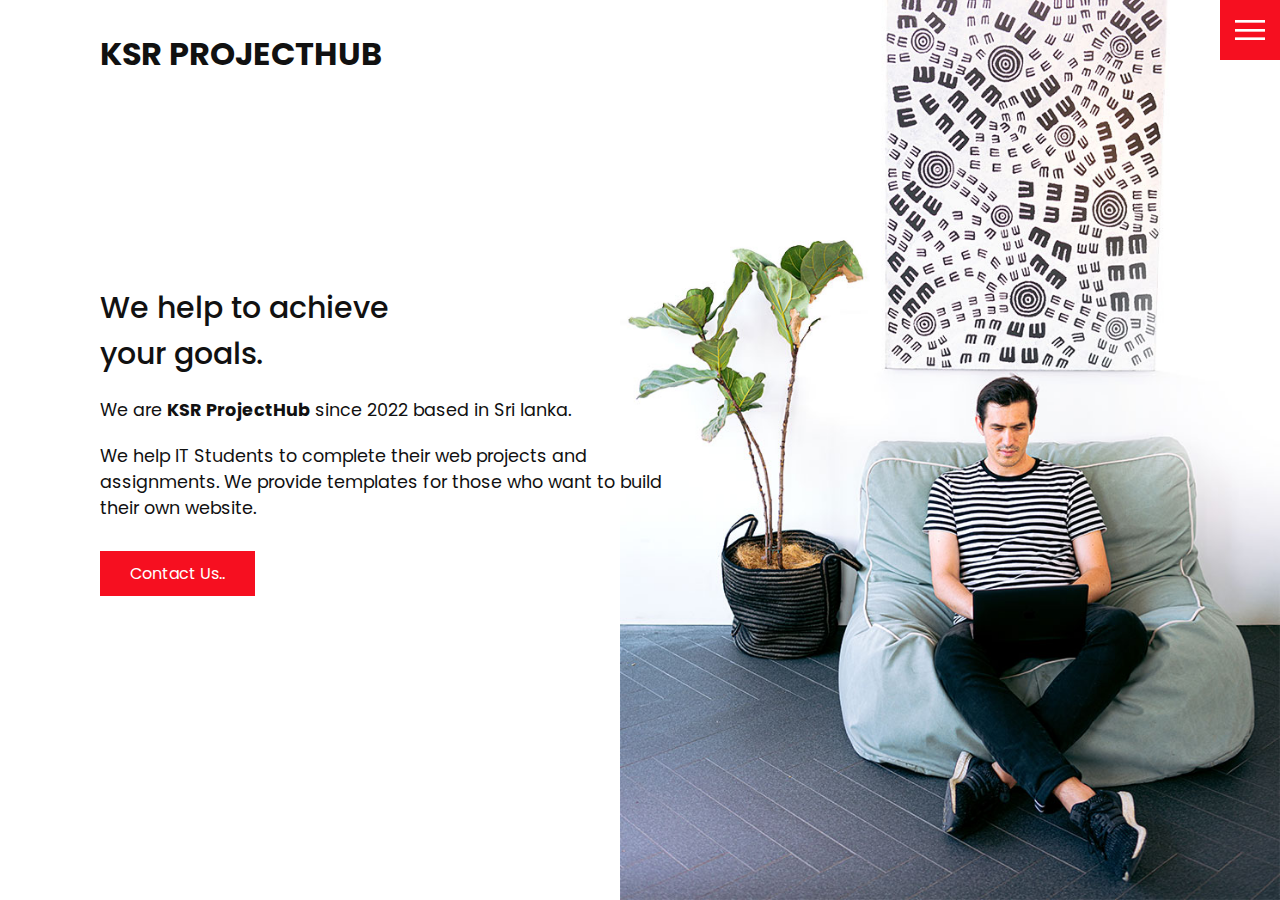
<file: index.html>
<!DOCTYPE html>
<html lang="en">

<head>
    
 <!-- Google Tag Manager -->
<script>(function(w,d,s,l,i){w[l]=w[l]||[];w[l].push({'gtm.start':
new Date().getTime(),event:'gtm.js'});var f=d.getElementsByTagName(s)[0],
j=d.createElement(s),dl=l!='dataLayer'?'&l='+l:'';j.async=true;j.src=
'https://www.googletagmanager.com/gtm.js?id='+i+dl;f.parentNode.insertBefore(j,f);
})(window,document,'script','dataLayer','GTM-M5QPXLR');</script>
<!-- End Google Tag Manager -->

    <meta charset="UTF-8" />
    <meta http-equiv="X-UA-Compatible" content="IE=edge" />
    <meta name="viewport" content="width=device-width, initial-scale=1.0" />
    <link rel="stylesheet" href="css/style.css" />
    <link rel="icon" type="image/png" sizes="32x32" href="images/icons2/favicon-32x32.png">
    <link rel="icon" type="image/png" sizes="96x96" href="images/icons2/favicon-96x96.png">
    <link rel="icon" type="image/png" sizes="16x16" href="images/icons2/favicon-16x16.png">
    <link rel="manifest" href="images/icons2/manifest.json">
    <meta name="msapplication-TileColor" content="#ffffff">
    <meta name="msapplication-TileImage" content="/ms-icon-144x144.png">
    <meta name="theme-color" content="#ffffff">
    <meta name="google-site-verification" content="RAagbKACglfW7ir-0SI8Kvpi5HP1H6T0ACqOokYTdX0" />
    <title>KSR PROJECTHUB</title>
</head>

<body>
    <!-- Google Tag Manager (noscript) -->
<noscript><iframe src="https://www.googletagmanager.com/ns.html?id=GTM-M5QPXLR"
height="0" width="0" style="display:none;visibility:hidden"></iframe></noscript>
<!-- End Google Tag Manager (noscript) -->
        <div class="logo">KSR PROJECTHUB</div>
        <div class="toggle"></div>
        <div class="navigation">
            <ul>
                <li><a href="index">Home</a></li>
                <!-- <li><a href="services.html">Services</a></li>
                <li><a href="aboutus.html">About Us</a></li>
                <li><a href="work.html">Projects</a></li>-->
                <li><a href="contact">Contact</a></li>
            </ul>
            <div class="social-bar">
                <ul>
                    <li>
                        <a href="https://facebook.com">
                            <img src="images/facebook.png" target="_blank" alt="" />
                        </a>
                    </li>
                    <li>
                        <a href="https://twitter.com">
                            <img src="images/twitter.png" target="_blank" alt="" />
                        </a>
                    </li>
                    <li>
                        <a href="https://www.instagram.com/ksrprojecthub/">
                            <img src="images/instagram.png" target="_blank" alt="link_to_instagram" />
                        </a>
                    </li>
                </ul>
                <a href="mailto:you@email.com" class="email-icon">
                    <img src="images/email.png" alt="" />
                </a>
            </div>
        </div>
    </header>

    <section class="home">
        <img src="images/home-img.jpg" class="home-img" alt="" />
        <div class="home-content">
            <h1>
                We help to achieve <br /> your goals.
            </h1>
            <p>
                We are <strong>KSR ProjectHub</strong> since 2022 based in Sri lanka.
            </p>
            <p>
                We help IT Students to complete their web projects and assignments. We provide templates for those who want to build their own website.
            </p>
            <a href="contact" class="btn">Contact Us..</a>
        </div>
    </section>

    <script src="js/script.js"></script>
</body>

</html>
</file>
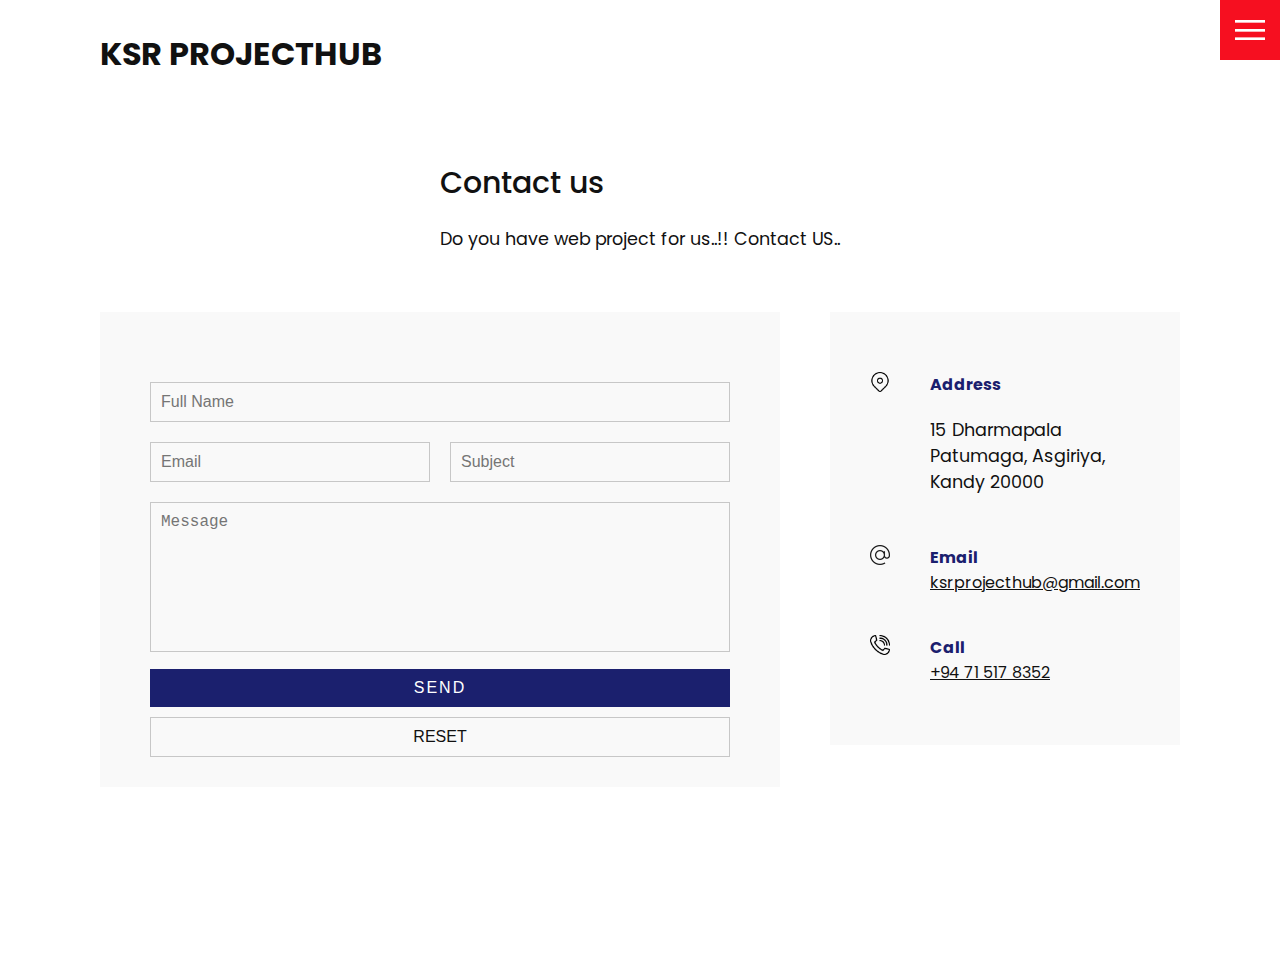
<file: contact.html>
<!DOCTYPE html>
<html lang="en">

<head>
<!-- Google Tag Manager -->
<script>(function(w,d,s,l,i){w[l]=w[l]||[];w[l].push({'gtm.start':
new Date().getTime(),event:'gtm.js'});var f=d.getElementsByTagName(s)[0],
j=d.createElement(s),dl=l!='dataLayer'?'&l='+l:'';j.async=true;j.src=
'https://www.googletagmanager.com/gtm.js?id='+i+dl;f.parentNode.insertBefore(j,f);
})(window,document,'script','dataLayer','GTM-M5QPXLR');</script>
<!-- End Google Tag Manager -->
    <meta charset="UTF-8" />
    <meta http-equiv="X-UA-Compatible" content="IE=edge" />
    <meta name="viewport" content="width=device-width, initial-scale=1.0" />
    <link rel="stylesheet" href="css/style.css" />
    <link rel="icon" type="image/png" sizes="32x32" href="images/icons2/favicon-32x32.png">
    <link rel="icon" type="image/png" sizes="96x96" href="images/icons2/favicon-96x96.png">
    <link rel="icon" type="image/png" sizes="16x16" href="images/icons2/favicon-16x16.png">
    <link rel="manifest" href="images/icons2/manifest.json">
    <meta name="msapplication-TileColor" content="#ffffff">
    <meta name="msapplication-TileImage" content="/ms-icon-144x144.png">
    <meta name="theme-color" content="#ffffff">
    <title>KSR PROJECTHUB</title>

<body>
<!-- Google Tag Manager (noscript) -->
<noscript><iframe src="https://www.googletagmanager.com/ns.html?id=GTM-M5QPXLR"
height="0" width="0" style="display:none;visibility:hidden"></iframe></noscript>
<!-- End Google Tag Manager (noscript) -->
    <header>
        <div class="logo">KSR PROJECTHUB</div>
        <div class="toggle"></div>
        <div class="navigation">
            <ul>
                <li><a href="index">Home</a></li>
                <!--<li><a href="services.html">Services</a></li>
                <li><a href="work.html">Projects</a></li>-->
                <li><a href="contact">Contact</a></li>
            </ul>
            <div class="social-bar">
                <ul>
                    <li>
                        <a href="https://facebook.com">
                            <img src="images/facebook.png" target="_blank" alt="" />
                        </a>
                    </li>
                    <li>
                        <a href="https://twitter.com">
                            <img src="images/twitter.png" target="_blank" alt="" />
                        </a>
                    </li>
                    <li>
                        <a href="https://instagram.com">
                            <img src="images/instagram.png" target="_blank" alt="" />
                        </a>
                    </li>
                </ul>
                <a href="mailto:you@email.com" class="email-icon">
                    <img src="images/email.png" alt="" />
                </a>
            </div>
        </div>
    </header>

    <section>
        <div class="title">
            <h1>Contact us</h1>
            <p>
                Do you have web project for us..!! Contact US..
            </p>
        </div>
        <div class="contact">
            <div class="contact-form">
                <form action="https://formsubmit.co/ksrprojecthub@gmail.com" method="POST">
                    <div class="row">
                        <div class="input100">
                            <input type="text" placeholder="Full Name" id="name" name="name" required/>
                        </div>
                    </div>
                    <div class="row">
                        <div class="input50">
                            <input type="email" placeholder="Email" name="email" required />
                        </div>
                        <div class="input50">
                            <input type="text" placeholder="Subject" name="subject" id="subject" required />
                        </div>
                    </div>
                    <div class="row">
                        <div class="input100">
                            <textarea placeholder="Message" name="message" id="message" required></textarea>
                        </div>
                    </div>
                    <div class="row">
                        <div class="input100">
                            <div id="captcha">
                                <div data-callback="submit" data-theme="dark" data-sitekey="6LdyeCUfAAAAAFPnlxfQR2AYAIfrsxOZexj6mnAV" class="g-recaptcha"></div>
                                <script src="https://www.google.com/recaptcha/api.js?" async defer></script>
    
                            </div>
                        </div>
                    </div>
                    <div class="row">
                        <div class="input100">
                            <input type="hidden" value="https://mail.google.com/" name="url">
                            
                            <input type="submit" value="Send" />
                            <input type="reset" value="RESET" />
                        </div>
                    </div>
                </form>
            </div>

            <div class="contact-info">
                <div class="info-box">
                    <img src="images/address.png" class="contact-icon" alt="" />
                    <div class="details">
                        <h4>Address</h4>
                        <p>15 Dharmapala Patumaga, Asgiriya, Kandy 20000</p>
                    </div>
                </div>
                <div class="info-box">
                    <img src="images/email.png" class="contact-icon" alt="" />
                    <div class="details">
                        <h4>Email</h4>
                        <a href="mailto:ksrprojecthub@gmail.com">ksrprojecthub@gmail.com</a>
                        <!--<a href="mailto:anyone@example.com">anyone@example.com</a>-->
                    </div>
                </div>
                <div class="info-box">
                    <img src="images/call.png" class="contact-icon" alt="" />
                    <div class="details">
                        <h4>Call</h4>
                        <a href="tel:+94715178352">+94 71 517 8352</a>
                        <!--<a href="tel:+19784444444">+1 978 555 4444</a>-->
                    </div>
                </div>
            </div>
        </div>
    </section>

    <script src="js/script.js"></script>
</body>

</html>
</file>
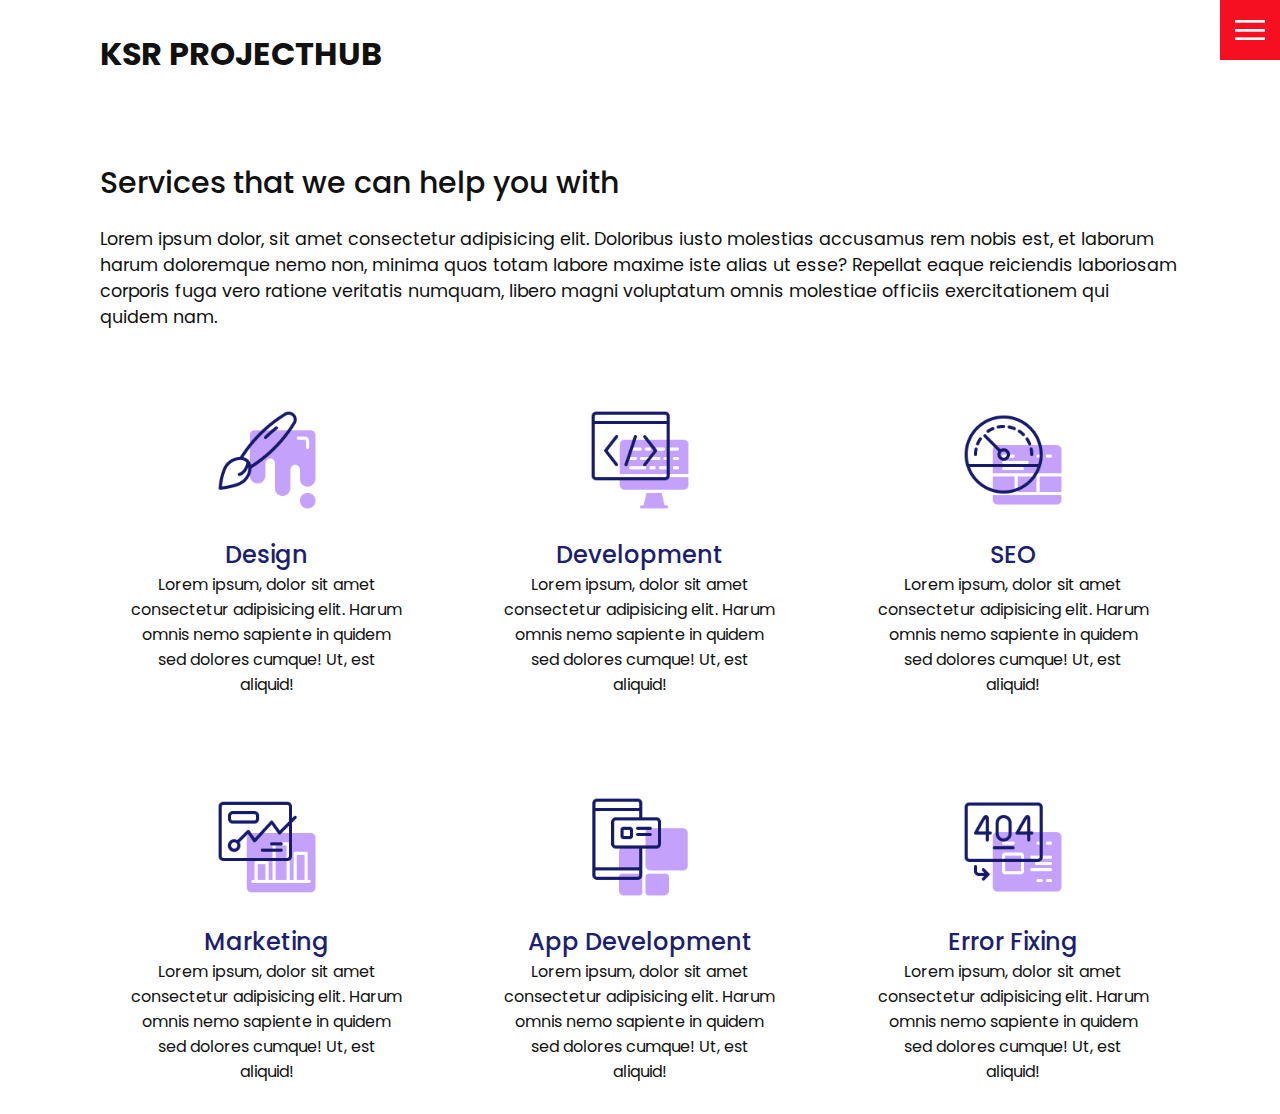
<file: services.html>
<!DOCTYPE html>
<html lang="en">

<head>
    <!-- Google Tag Manager -->
<script>(function(w,d,s,l,i){w[l]=w[l]||[];w[l].push({'gtm.start':
new Date().getTime(),event:'gtm.js'});var f=d.getElementsByTagName(s)[0],
j=d.createElement(s),dl=l!='dataLayer'?'&l='+l:'';j.async=true;j.src=
'https://www.googletagmanager.com/gtm.js?id='+i+dl;f.parentNode.insertBefore(j,f);
})(window,document,'script','dataLayer','GTM-M5QPXLR');</script>
<!-- End Google Tag Manager -->
    <meta charset="UTF-8" />
    <meta http-equiv="X-UA-Compatible" content="IE=edge" />
    <meta name="viewport" content="width=device-width, initial-scale=1.0" />
    <link rel="stylesheet" href="css/style.css" />
    <link rel="icon" type="image/png" sizes="32x32" href="images/icons2/favicon-32x32.png">
    <link rel="icon" type="image/png" sizes="96x96" href="images/icons2/favicon-96x96.png">
    <link rel="icon" type="image/png" sizes="16x16" href="images/icons2/favicon-16x16.png">
    <link rel="manifest" href="images/icons2/manifest.json">
    <meta name="msapplication-TileColor" content="#ffffff">
    <meta name="msapplication-TileImage" content="/ms-icon-144x144.png">
    <meta name="theme-color" content="#ffffff">
    <title>KSR PROJECTHUB</title>
</head>

<body>
<!-- Google Tag Manager (noscript) -->
<noscript><iframe src="https://www.googletagmanager.com/ns.html?id=GTM-M5QPXLR"
height="0" width="0" style="display:none;visibility:hidden"></iframe></noscript>
<!-- End Google Tag Manager (noscript) -->
    <header>
        <div class="logo">KSR PROJECTHUB</div>
        <div class="toggle"></div>
        <div class="navigation">
            <ul>
                <li><a href="index.html">Home</a></li>
                <li><a href="services.html">Services</a></li>
                <li><a href="work.html">Projects</a></li>
                <li><a href="contact.html">Contact</a></li>
            </ul>
            <div class="social-bar">
                <ul>
                    <li>
                        <a href="https://facebook.com">
                            <img src="images/facebook.png" target="_blank" alt="" />
                        </a>
                    </li>
                    <li>
                        <a href="https://twitter.com">
                            <img src="images/twitter.png" target="_blank" alt="" />
                        </a>
                    </li>
                    <li>
                        <a href="https://instagram.com">
                            <img src="images/instagram.png" target="_blank" alt="" />
                        </a>
                    </li>
                </ul>
                <a href="mailto:you@email.com" class="email-icon">
                    <img src="images/email.png" alt="" />
                </a>
            </div>
        </div>
    </header>

    <section>
        <div class="title">
            <h1>Services that we can help you with</h1>
            <p>
                Lorem ipsum dolor, sit amet consectetur adipisicing elit. Doloribus iusto molestias accusamus rem nobis est, et laborum harum doloremque nemo non, minima quos totam labore maxime iste alias ut esse? Repellat eaque reiciendis laboriosam corporis fuga vero
                ratione veritatis numquam, libero magni voluptatum omnis molestiae officiis exercitationem qui quidem nam.
            </p>
        </div>
        <div class="services">
            <div class="service">
                <div class="icon">
                    <img src="images/001.png" alt="" />
                </div>
                <h2>Design</h2>
                Lorem ipsum, dolor sit amet consectetur adipisicing elit. Harum omnis nemo sapiente in quidem sed dolores cumque! Ut, est aliquid!
            </div>
            <div class="service">
                <div class="icon">
                    <img src="images/002.png" alt="" />
                </div>
                <h2>Development</h2>
                Lorem ipsum, dolor sit amet consectetur adipisicing elit. Harum omnis nemo sapiente in quidem sed dolores cumque! Ut, est aliquid!
            </div>
            <div class="service">
                <div class="icon">
                    <img src="images/003.png" alt="" />
                </div>
                <h2>SEO</h2>
                Lorem ipsum, dolor sit amet consectetur adipisicing elit. Harum omnis nemo sapiente in quidem sed dolores cumque! Ut, est aliquid!
            </div>
            <div class="service">
                <div class="icon">
                    <img src="images/004.png" alt="" />
                </div>
                <h2>Marketing</h2>
                Lorem ipsum, dolor sit amet consectetur adipisicing elit. Harum omnis nemo sapiente in quidem sed dolores cumque! Ut, est aliquid!
            </div>
            <div class="service">
                <div class="icon">
                    <img src="images/005.png" alt="" />
                </div>
                <h2>App Development</h2>
                Lorem ipsum, dolor sit amet consectetur adipisicing elit. Harum omnis nemo sapiente in quidem sed dolores cumque! Ut, est aliquid!
            </div>
            <div class="service">
                <div class="icon">
                    <img src="images/006.png" alt="" />
                </div>
                <h2>Error Fixing</h2>
                Lorem ipsum, dolor sit amet consectetur adipisicing elit. Harum omnis nemo sapiente in quidem sed dolores cumque! Ut, est aliquid!
            </div>
        </div>
    </section>

    <script src="js/script.js"></script>
</body>

</html>
</file>
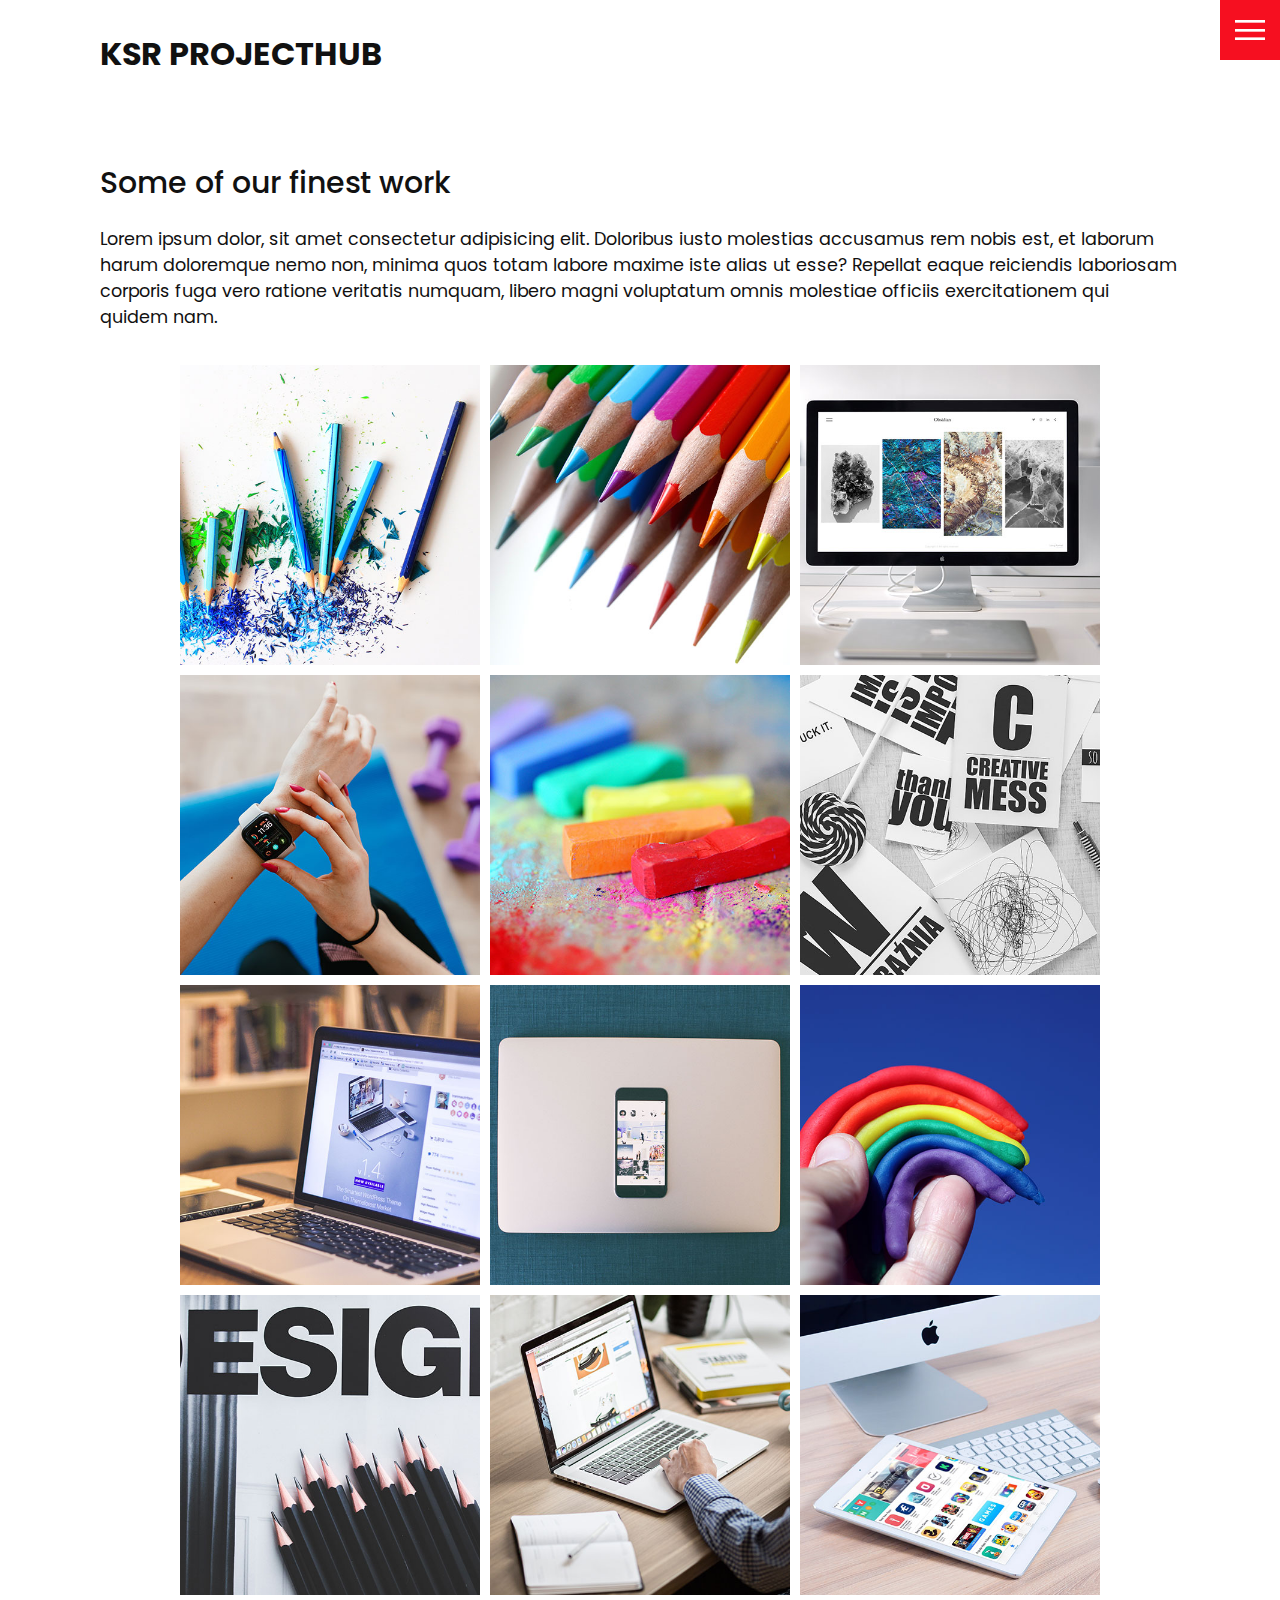
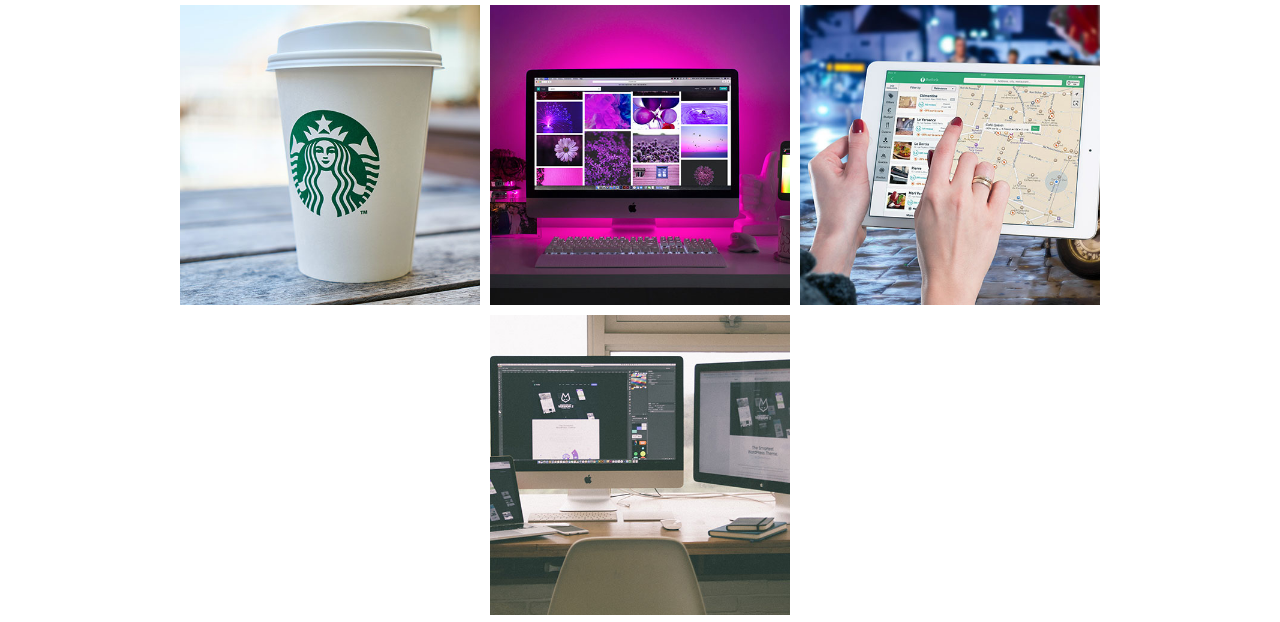
<file: work.html>
<!DOCTYPE html>
<html lang="en">

<head>
    <!-- Google Tag Manager -->
<script>(function(w,d,s,l,i){w[l]=w[l]||[];w[l].push({'gtm.start':
new Date().getTime(),event:'gtm.js'});var f=d.getElementsByTagName(s)[0],
j=d.createElement(s),dl=l!='dataLayer'?'&l='+l:'';j.async=true;j.src=
'https://www.googletagmanager.com/gtm.js?id='+i+dl;f.parentNode.insertBefore(j,f);
})(window,document,'script','dataLayer','GTM-M5QPXLR');</script>
<!-- End Google Tag Manager -->
    <meta charset="UTF-8" />
    <meta http-equiv="X-UA-Compatible" content="IE=edge" />
    <meta name="viewport" content="width=device-width, initial-scale=1.0" />
    <link rel="stylesheet" href="css/style.css" />
    <link rel="icon" type="image/png" sizes="32x32" href="images/icons2/favicon-32x32.png">
    <link rel="icon" type="image/png" sizes="96x96" href="images/icons2/favicon-96x96.png">
    <link rel="icon" type="image/png" sizes="16x16" href="images/icons2/favicon-16x16.png">
    <link rel="manifest" href="images/icons2/manifest.json">
    <meta name="msapplication-TileColor" content="#ffffff">
    <meta name="msapplication-TileImage" content="/ms-icon-144x144.png">
    <meta name="theme-color" content="#ffffff">
    <title>KSR PROJECTHUB</title>
</head>

<body>
<!-- Google Tag Manager (noscript) -->
<noscript><iframe src="https://www.googletagmanager.com/ns.html?id=GTM-M5QPXLR"
height="0" width="0" style="display:none;visibility:hidden"></iframe></noscript>
<!-- End Google Tag Manager (noscript) -->
    <header>
        <div class="logo">KSR PROJECTHUB</div>
        <div class="toggle"></div>
        <div class="navigation">
            <ul>
                <li><a href="index.html">Home</a></li>
                <li><a href="services.html">Services</a></li>
                <li><a href="work.html">Work</a></li>
                <li><a href="contact.html">Contact</a></li>
            </ul>
            <div class="social-bar">
                <ul>
                    <li>
                        <a href="https://facebook.com">
                            <img src="images/facebook.png" target="_blank" alt="" />
                        </a>
                    </li>
                    <li>
                        <a href="https://twitter.com">
                            <img src="images/twitter.png" target="_blank" alt="" />
                        </a>
                    </li>
                    <li>
                        <a href="https://instagram.com">
                            <img src="images/instagram.png" target="_blank" alt="" />
                        </a>
                    </li>
                </ul>
                <a href="mailto:you@email.com" class="email-icon">
                    <img src="images/email.png" alt="" />
                </a>
            </div>
        </div>
    </header>

    <section>
        <div class="title">
            <h1>Some of our finest work</h1>
            <p>
                Lorem ipsum dolor, sit amet consectetur adipisicing elit. Doloribus iusto molestias accusamus rem nobis est, et laborum harum doloremque nemo non, minima quos totam labore maxime iste alias ut esse? Repellat eaque reiciendis laboriosam corporis fuga vero
                ratione veritatis numquam, libero magni voluptatum omnis molestiae officiis exercitationem qui quidem nam.
            </p>
        </div>

        <div class="portfolio">
            <div class="item">
                <img src="images/portfolio-item1.jpg" alt="" />
                <div class="action">
                    <a href="#">Launch</a>
                </div>
            </div>
            <div class="item">
                <img src="images/portfolio-item2.jpg" alt="" />
                <div class="action">
                    <a href="#">Launch</a>
                </div>
            </div>
            <div class="item">
                <img src="images/portfolio-item3.jpg" alt="" />
                <div class="action">
                    <a href="#">Launch</a>
                </div>
            </div>
            <div class="item">
                <img src="images/portfolio-item4.jpg" alt="" />
                <div class="action">
                    <a href="#">Launch</a>
                </div>
            </div>
            <div class="item">
                <img src="images/portfolio-item5.jpg" alt="" />
                <div class="action">
                    <a href="#">Launch</a>
                </div>
            </div>
            <div class="item">
                <img src="images/portfolio-item6.jpg" alt="" />
                <div class="action">
                    <a href="#">Launch</a>
                </div>
            </div>
            <div class="item">
                <img src="images/portfolio-item7.jpg" alt="" />
                <div class="action">
                    <a href="#">Launch</a>
                </div>
            </div>
            <div class="item">
                <img src="images/portfolio-item8.jpg" alt="" />
                <div class="action">
                    <a href="#">Launch</a>
                </div>
            </div>
            <div class="item">
                <img src="images/portfolio-item9.jpg" alt="" />
                <div class="action">
                    <a href="#">Launch</a>
                </div>
            </div>
            <div class="item">
                <img src="images/portfolio-item10.jpg" alt="" />
                <div class="action">
                    <a href="#">Launch</a>
                </div>
            </div>
            <div class="item">
                <img src="images/portfolio-item11.jpg" alt="" />
                <div class="action">
                    <a href="#">Launch</a>
                </div>
            </div>
            <div class="item">
                <img src="images/portfolio-item12.jpg" alt="" />
                <div class="action">
                    <a href="#">Launch</a>
                </div>
            </div>
            <div class="item">
                <img src="images/portfolio-item13.jpg" alt="" />
                <div class="action">
                    <a href="#">Launch</a>
                </div>
            </div>
            <div class="item">
                <img src="images/portfolio-item14.jpg" alt="" />
                <div class="action">
                    <a href="#">Launch</a>
                </div>
            </div>
            <div class="item">
                <img src="images/portfolio-item15.jpg" alt="" />
                <div class="action">
                    <a href="#">Launch</a>
                </div>
            </div>
            <div class="item">
                <img src="images/portfolio-item16.jpg" alt="" />
                <div class="action">
                    <a href="#">Launch</a>
                </div>
            </div>
        </div>
    </section>

    <script src="js/script.js"></script>
    
</body>

</html>
</file>
<file: css/style.css>
@import url('https://fonts.googleapis.com/css?family=Poppins:200,300,400,500,600,700,800,900&display=swap');

:root {
  --primary-color: #f60f20;
  --secondary-color: #1b206e;
}

/* BASE STYLES */
* {
  box-sizing: border-box;
  margin: 0;
  padding: 0;
}

html,
body {
  font-family: 'Poppins', sans-serif;
  color: #111;
}

h1 {
  font-size: 30px;
  font-weight: 500;
}

p {
  margin: 20px 0 10px;
  font-size: 1.1rem;
}

section {
  display: flex;
  flex-direction: column;
  height: 100vh;
  align-items: center;
  padding: 100px;
  margin-top: 60px;
}

section.home {
  flex-direction: row;
  margin-top: 0;
}

/* BUTTON */
.btn {
  cursor: pointer;
  display: inline-block;
  background: var(--primary-color);
  color: #fff;
  text-decoration: none;
  padding: 10px 30px;
  margin: 20px 0;
  border: 0;
}

.btn:hover {
  transform: scale(0.98);
}

.logo {
  position: absolute;
  top: 30px;
  left: 100px;
  font-size: 2rem;
  font-weight: 700;
  z-index: 20;
}

/* TOGGLE */
.toggle {
  position: fixed;
  top: 0;
  right: 0;
  width: 60px;
  height: 60px;
  background: var(--primary-color) url(../images/menu.png);
  background-size: 30px;
  background-position: center;
  background-repeat: no-repeat;
  z-index: 20;
  cursor: pointer;
}

.toggle.active {
  background: var(--primary-color) url(../images/close.png);
  background-size: 25px;
  background-position: center;
  background-repeat: no-repeat;
}

/* NAVIGATION */
.navigation {
  position: fixed;
  top: 0;
  left: 100%;
  width: 100%;
  height: 100%;
  background-color: #fff;
  z-index: 15;
  display: flex;
  justify-content: center;
  align-items: center;
}

.navigation.active {
  left: 0;
}

.navigation ul {
  position: relative;
}

.navigation ul li {
  position: relative;
  list-style: none;
  text-align: center;
}

.navigation ul li a {
  font-size: 2.2rem;
  color: #111;
  text-decoration: none;
  font-weight: 300;
}

.navigation ul li a:hover {
  color: var(--primary-color);
}

.navigation .social-bar {
  position: absolute;
  top: 0;
  left: 0;
  width: 60px;
  height: 100%;
  display: flex;
  justify-content: center;
  align-items: center;
}

.navigation .social-bar a {
  display: inline-block;
  transform: scale(0.5);
}

.navigation .email-icon {
  position: absolute;
  bottom: 20px;
  transform: scale(0.5);
}

/* HOMEPAGE */
.home-content {
  position: relative;
  z-index: 10;
  max-width: 600px;
}

.home-img {
  position: absolute;
  bottom: 0;
  right: 0;
  height: 110%;
}

/* SERVICES PAGE */
.services {
  margin-top: 40px;
  display: grid;
  grid-template-columns: repeat(3, 1fr);
  gap: 40px;
  text-align: center;
}

.services .service {
  padding: 30px;
}

.services .service:hover {
  box-shadow: 0 10px 30px rgba(0, 0, 0, 0.1);
}

.services .service h2 {
  font-size: 24px;
  font-weight: 500;
  margin-top: 20px;
  color: var(--secondary-color);
}

.services .service .icon img {
  max-width: 100px;
}

/* WORK PAGE */
.portfolio {
  display: flex;
  flex-wrap: wrap;
  justify-content: center;
  margin-top: 20px;
}

.portfolio .item {
  position: relative;
  width: 300px;
  height: 300px;
  margin: 5px;
}

.portfolio .item img {
  width: 100%;
  height: 100%;
}

.portfolio .item .action {
  position: absolute;
  top: 0;
  left: 0;
  width: 100%;
  height: 100%;
  background: rgba(0, 0, 0, 0.8);
  display: flex;
  justify-content: center;
  align-items: center;
  opacity: 0;
  transition: 0.5s;
}

.portfolio .item:hover .action {
  opacity: 1;
}

.portfolio .item .action a {
  display: inline-block;
  color: #fff;
  text-decoration: none;
  border: 1px solid #fff;
  padding: 5px 15px;
}

/* CONTACT */
.contact {
  position: relative;
  width: 100%;
  margin-top: 50px;
  display: flex;
  justify-content: space-between;
  align-items: flex-start;
}

.contact-form {
  position: relative;
  background: #f9f9f9;
  width: calc(100% - 400px);
  padding: 60px 40px 20px;
}

.contact-form form {
  width: 100%;
}

.contact-form .row {
  width: 100%;
  display: flex;
}

.contact-form .input50 {
  width: 50%;
  margin: 0 10px;
}

.contact-form .input100 {
  width: 100%;
  margin: 0 10px;
}

.contact-form .row input,
.contact-form .row textarea {
  position: relative;
  border: 1px solid rgba(0, 0, 0, 0.2);
  color: #111;
  background: transparent;
  width: 100%;
  padding: 10px;
  outline: none;
  font-size: 16px;
  font-weight: 300;
  margin: 10px 0;
  resize: none;
}

.contact-form .row textarea {
  height: 150px;
}

.contact-form .row input[type='submit'] {
  background-color: var(--secondary-color);
  color: #fff;
  margin: 0;
  text-transform: uppercase;
  letter-spacing: 2px;
  font-weight: 300;
  border: 0;
  cursor: pointer;
}

.contact-info {
  width: 350px;
  background: #f9f9f9;
  padding: 60px 40px 20px;
}

.contact-info .info-box {
  display: flex;
  align-items: flex-start;
  margin-bottom: 40px;
}

.contact-info .info-box .contact-icon {
  width: 20px;
  margin-right: 40px;
}

.contact-info .info-box .details h4 {
  color: var(--secondary-color);
}

.contact-info .info-box .details p,
.contact-info .info-box .details a {
  color: #111;
}

@media (max-width: 1068px) {
  .home-img {
    display: none;
  }

  .logo {
    top: 10px;
    left: 40px;
    font-size: 1.5rem;
  }

  section {
    padding: 100px 40px;
  }

  .navigation ul li a {
    font-size: 2rem;
  }

  .services {
    grid-template-columns: repeat(2, 1fr);
  }

  .contact {
    flex-direction: column;
  }

  .contact-form {
    width: 100%;
    padding: 30px 30px 20px;
  }

  .contact-form .row {
    flex-direction: column;
  }

  .contact-form .input50,
  .contact-form .input100 {
    width: 100%;
    margin: 0;
  }

  .contact-info {
    width: 100%;
    margin-top: 20px;
    padding: 30px 30px 20px;
  }
}

@media (max-width: 768px) {
  .services {
    grid-template-columns: 1fr;
  }

  .services .service {
    box-shadow: 0 10px 30px rgba(0, 0, 0, 0.1);
  }
}

#captcha {
        position: absolute;
        right: 0;
        top: -70px;
        z-index: 9;
        display: none;
    }
</file>
